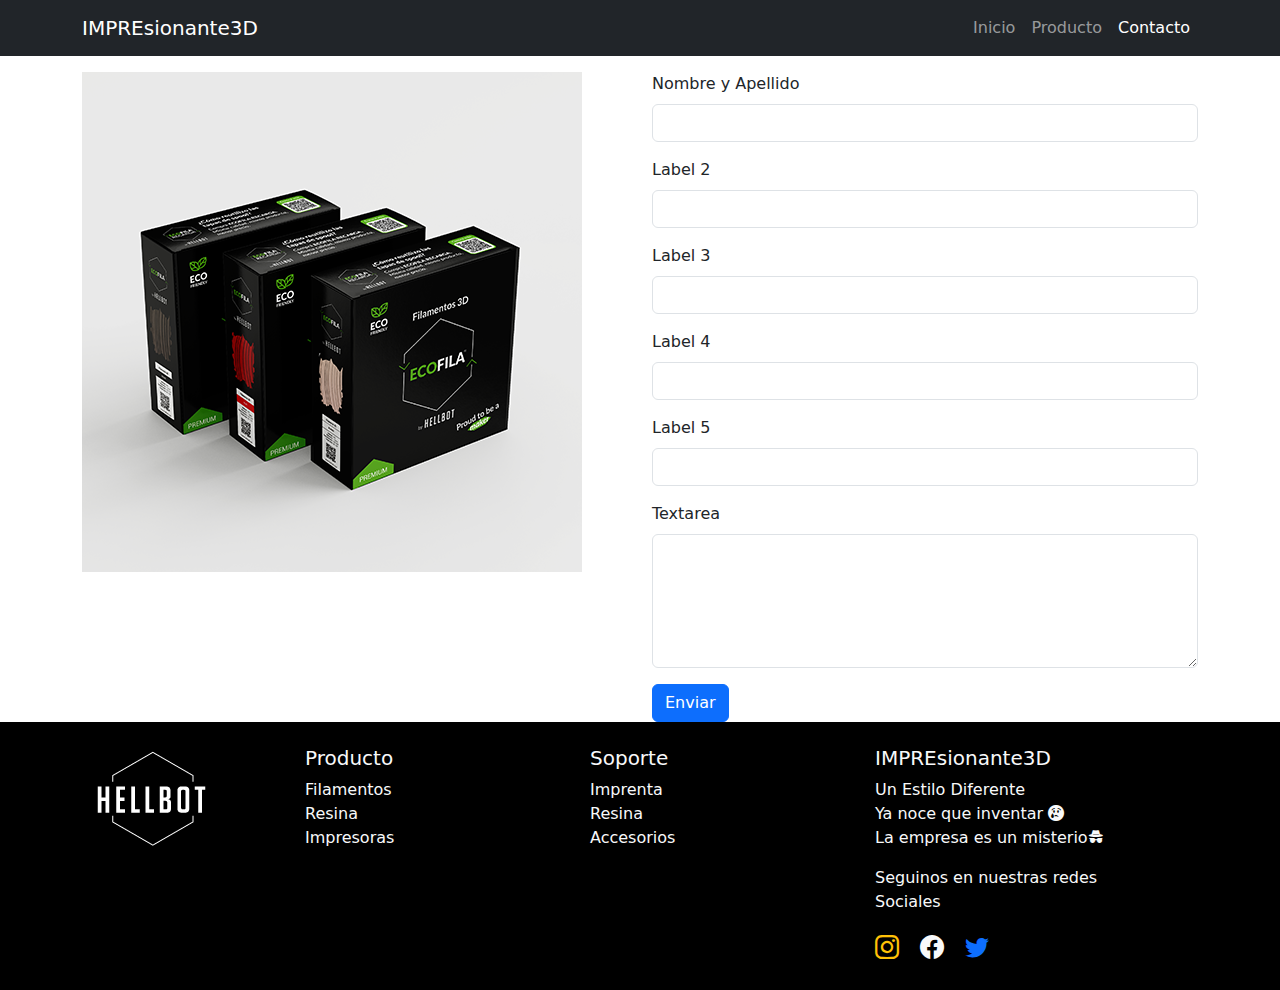
<file: pages/contacto.html>
<!DOCTYPE html>
<html lang="es">
  <head>
    <meta charset="UTF-8" />
    <meta name="viewport" content="width=device-width, initial-scale=1.0" />
    <meta name="keywords" content="Impresiones En 3D" />
    <meta name="description" content=Filamentos,Resina,picos, ">
    <meta name=" author" content="Maximiliano Ariel Gomez" />
    <link rel="stylesheet" href="../css/bootstrap.min.css" />
    <link rel="stylesheet" href="https://cdn.jsdelivr.net/npm/bootstrap-icons@1.11.0/font/bootstrap-icons.css">
    <link rel="stylesheet" href="../css/style.css" />

    <title>Impresiones 3D</title>
  </head>

  <body>
    <header>
      <nav class="navbar navbar-expand-lg bg-dark navbar-dark">
        <div class="container">
          <a class="navbar-brand" href="../index.html">IMPREsionante3D</a>
          <button
            class="navbar-toggler"
            type="button"
            data-bs-toggle="collapse"
            data-bs-target="#navbarSupportedContent"
            aria-controls="navbarSupportedContent"
            aria-expanded="false"
            aria-label="Toggle navigation"
          >
            <span class="navbar-toggler-icon"></span>
          </button>
          <div class="collapse navbar-collapse" id="navbarSupportedContent">
            <ul class="navbar-nav ms-auto mb-2 mb-lg-0">
              <li class="nav-item">
                <a
                  class="nav-link"
                  aria-current="page"
                  href="../index.html"
                  >Inicio</a
                >
              </li>
              <li class="nav-item">
                <a class="nav-link" href="./producto.html">Producto</a>
              </li>
              <li class="nav-item">
                <a class="nav-link active" href="../pages/contacto.html">Contacto</a>
              </li>
            </ul>
          </div>
        </div>
      </nav>
    </header>

    <main>
        <div class="container mt-3">
            <div class="row">
                <div class="col-md-6">
                    <img src="../img/cajas.png" alt="Foto" class="img-fluid">
                </div>
                <div class="col-md-6">
                    <form>
                        <div class="mb-3">
                            <label for="Nombre y Apellido" class="form-label" id="label1">Nombre y Apellido</label>
                            <input type="text" placeholder="" class="form-control" ">
                        </div>
                        <div class="mb-3">
                            <label for="label2" class="form-label">Label 2</label>
                            <input type="text" class="form-control" id="label2">
                        </div>
                        <div class="mb-3">
                            <label for="label3" class="form-label">Label 3</label>
                            <input type="text" class="form-control" id="label3">
                        </div>
                        <div class="mb-3">
                            <label for="label4" class="form-label">Label 4</label>
                            <input type="text" class="form-control" id="label4">
                        </div>
                        <div class="mb-3">
                            <label for="label5" class="form-label">Label 5</label>
                            <input type="text" class="form-control" id="label5">
                        </div>
                        <div class="mb-3">
                            <label for="textarea" class="form-label">Textarea</label>
                            <textarea class="form-control" id="textarea" rows="5"></textarea>
                        </div>
                        <button type="submit" class="btn btn-primary">Enviar</button>
                    </form>
                </div>
            </div>
        </div>
 
    </main>

    <footer class=" bg-black text-light py-3">
      <div class="container m-2">
          <div class="row ">
            <div class="col-md-3 col-lg-3 text-center img-fluid">
              <img src="../img/logo-footer.png" alt="">
            </div>
            <div class="col-md-3 col-lg-3">
              <h5>Producto</h5>
              <ul class="listfooter">
                  <li>Filamentos</li>
                  <li>Resina</li>
                  <li>Impresoras</li>
              </ul>
            </div>
            <div class="col-md-3 col-lg-3">
              <h5>Soporte</h5>
              <ul class="listfooter">
                  <li>Imprenta</li>
                  <li>Resina</li>
                  <li>Accesorios</li>
              </ul>
            </div>
            <div class="col-md-3 col-lg-3">
              <h5>IMPREsionante3D</h5>
              <ul class="listfooter">
                  <li>Un Estilo Diferente</li>
                  <li>Ya noce que inventar <i class="bi bi-emoji-tear-fill"></i></li>
                  <li>La empresa es un misterio<i class="bi bi-incognito"></i></li>
              </ul>
              <p>Seguinos en nuestras redes Sociales</p>
              <a href="#" class="text-warning "><i class="fs-4 bi bi-instagram"></i></a>
              <a href="#" class="text-light mx-3"><i class="fs-4 bi bi-facebook"></i></a>
              <a href="#" class="text-decoration-none "><i class=" fs-4 bi-twitter"></i></a>
            </div>

          </div>
        </div>
  </footer>
    <script src="../js/bootstrap.min.js"></script>
  </body>
</html>
</file>
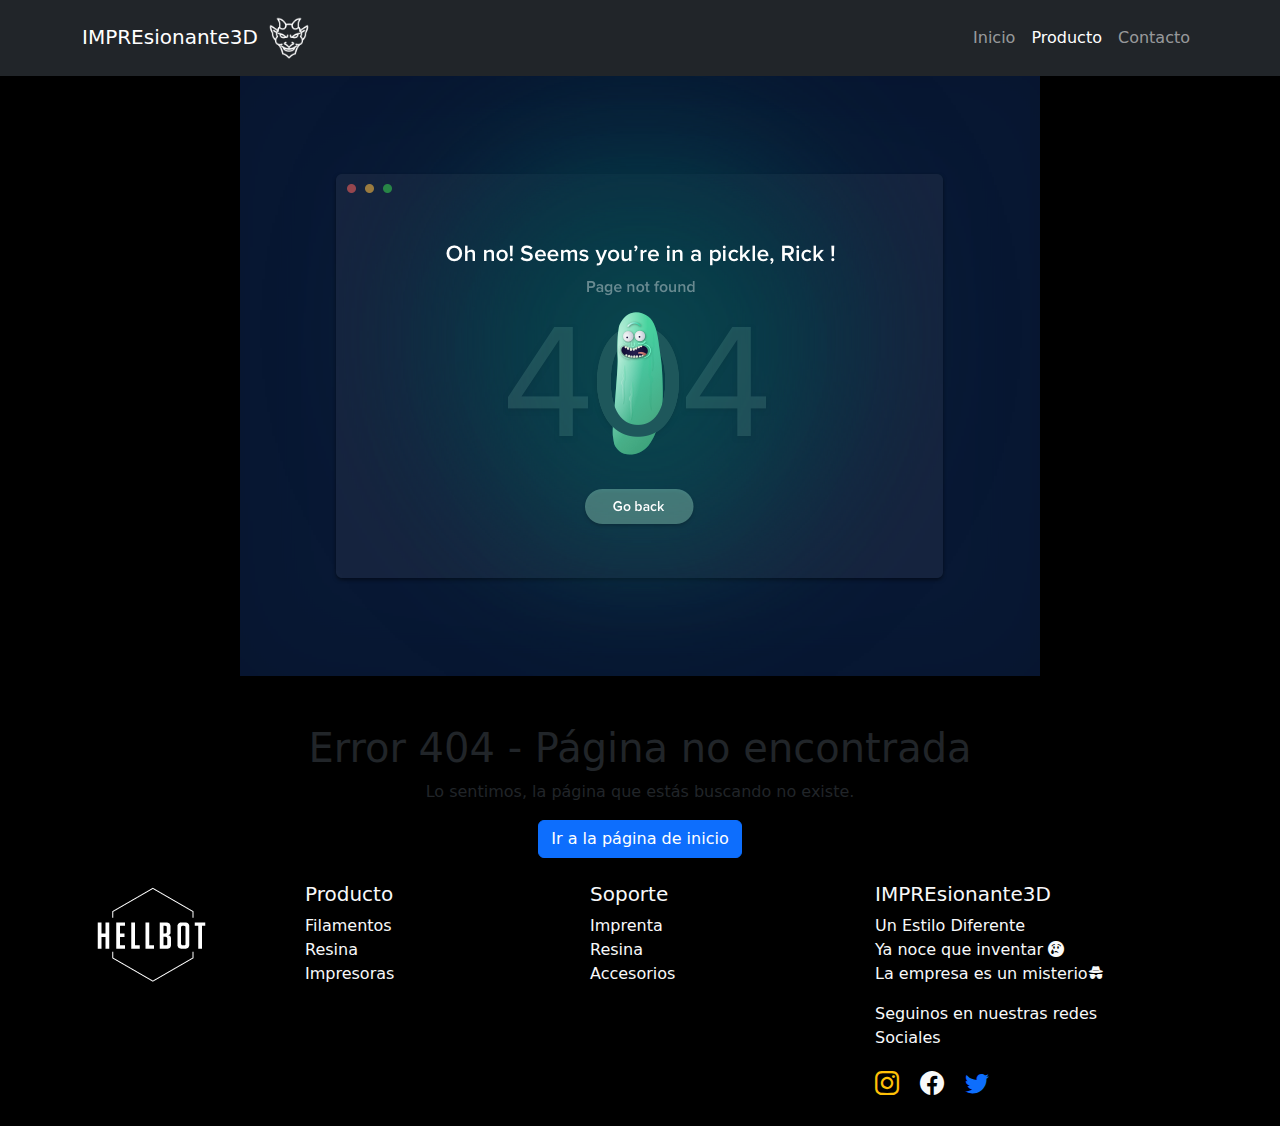
<file: pages/producto.html>
<!DOCTYPE html>
<html lang="es">
  <head>
    <meta charset="UTF-8" />
    <meta name="viewport" content="width=device-width, initial-scale=1.0" />
    <meta name="keywords" content="Impresiones En 3D" />
    <meta name="description" content=Filamentos,Resina,picos, ">
    <meta name=" author" content="Maximiliano Ariel Gomez" />
    <link rel="stylesheet" href="../css/bootstrap.min.css" />
    <link rel="stylesheet" href="https://cdn.jsdelivr.net/npm/bootstrap-icons@1.11.0/font/bootstrap-icons.css">
    <link rel="stylesheet" href="../css/style.css" />

    <title>Impresiones 3D</title>
  </head>

  <body>
    <header>
      <nav class="navbar navbar-expand-lg bg-dark navbar-dark">
        <div class="container">
          <a class="navbar-brand" href="../index.html">IMPREsionante3D <img width="50" src="../img/impresionante-website-favicon-white.png" alt=""></a>
          <button
            class="navbar-toggler"
            type="button"
            data-bs-toggle="collapse"
            data-bs-target="#navbarSupportedContent"
            aria-controls="navbarSupportedContent"
            aria-expanded="false"
            aria-label="Toggle navigation"
          >
            <span class="navbar-toggler-icon"></span>
          </button>
          <div class="collapse navbar-collapse" id="navbarSupportedContent">
            <ul class="navbar-nav ms-auto mb-2 mb-lg-0">
              <li class="nav-item">
                <a
                  class="nav-link"
                  aria-current="page"
                  href="../index.html"
                  >Inicio</a
                >
              </li>
              <li class="nav-item">
                <a class="nav-link active" href="./producto.html">Producto</a>
              </li>
              <li class="nav-item">
                <a class="nav-link" href="../pages/contacto.html">Contacto</a>
              </li>
            </ul>
          </div>
        </div>
      </nav>
    </header>

    <main class="bg-black">
      <div class="container text-center">
        <img src="../img/rick 404.png" alt="Error 404" class="img-fluid">
        <h1 class="mt-5">Error 404 - Página no encontrada</h1>
        <p>Lo sentimos, la página que estás buscando no existe.</p>
        <a href="/" class="btn btn-primary">Ir a la página de inicio</a>
      </div>
      
    </main>

    <footer class=" bg-black text-light py-3">
      <div class="container m-2">
          <div class="row ">
            <div class="col-md-3 col-lg-3 text-center img-fluid">
              <img src="../img/logo-footer.png" alt="">
            </div>
            <div class="col-md-3 col-lg-3">
              <h5>Producto</h5>
              <ul class="listfooter">
                  <li>Filamentos</li>
                  <li>Resina</li>
                  <li>Impresoras</li>
              </ul>
            </div>
            <div class="col-md-3 col-lg-3">
              <h5>Soporte</h5>
              <ul class="listfooter">
                  <li>Imprenta</li>
                  <li>Resina</li>
                  <li>Accesorios</li>
              </ul>
            </div>
            <div class="col-md-3 col-lg-3">
              <h5>IMPREsionante3D</h5>
              <ul class="listfooter">
                  <li>Un Estilo Diferente</li>
                  <li>Ya noce que inventar <i class="bi bi-emoji-tear-fill"></i></li>
                  <li>La empresa es un misterio<i class="bi bi-incognito"></i></li>
              </ul>
              <p>Seguinos en nuestras redes Sociales</p>
              <a href="#" class="text-warning "><i class="fs-4 bi bi-instagram"></i></a>
              <a href="#" class="text-light mx-3"><i class="fs-4 bi bi-facebook"></i></a>
              <a href="#" class="text-decoration-none "><i class=" fs-4 bi-twitter"></i></a>
            </div>

          </div>
        </div>
  </footer>
    <script src="../js/bootstrap.min.js"></script>
  </body>
</html>
</file>
<file: css/style.css>
body{
    min-height: 100vh;
    display: flex;
    flex-direction: column;
}
main{
    flex-grow: 1;
}

.listfooter{
    list-style: none;
    padding: 0;
}

 .calesita{
    height: 400px;
    object-fit: cover;
}
</file>
